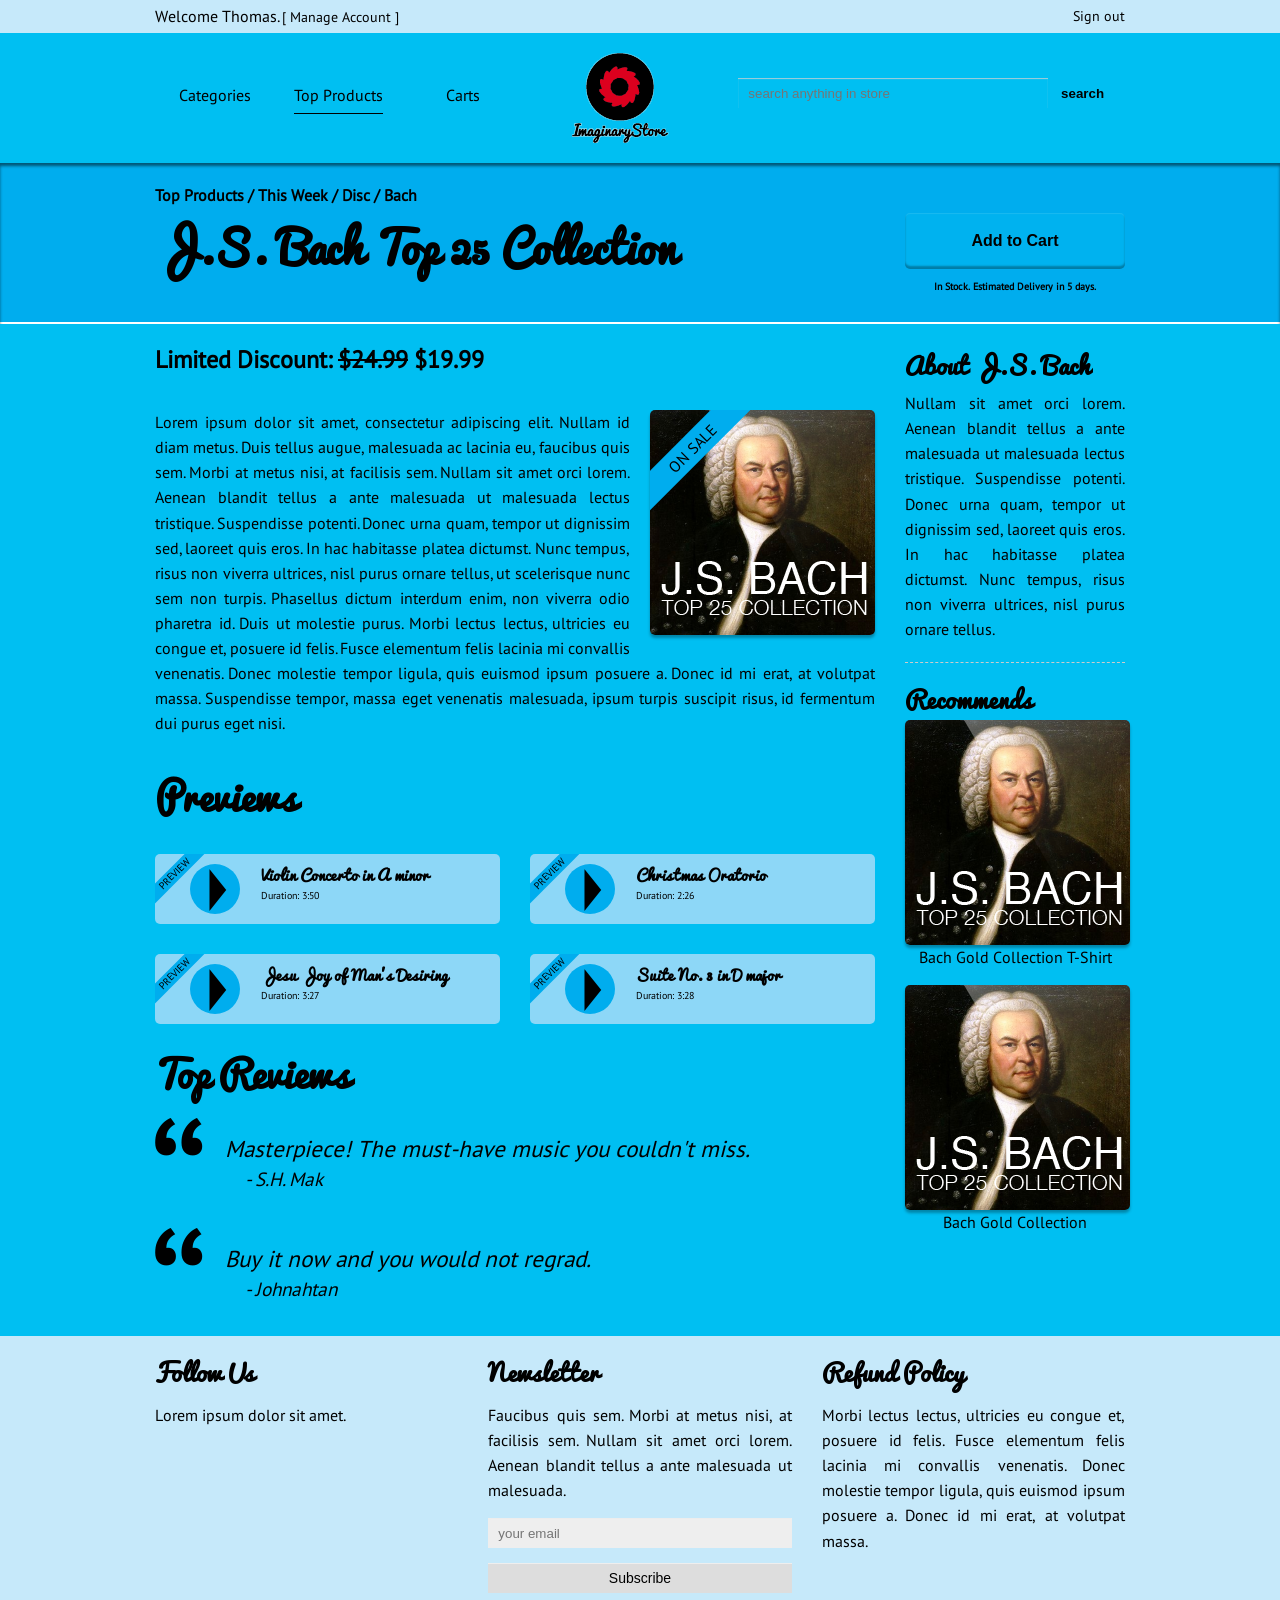
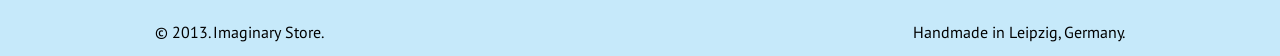
<file: index.html>
<!doctype html>
<html>
<head>
<meta charset="utf-8">
<meta name="viewport" content="width=device-width, initial-scale=1" />
<title>Imaginary Store - Blue</title>
<link href="style.css" rel="stylesheet" type="text/css" />
</head>

<body>
<header id="top">
	<div class="fix-size">
    	<p class="c9 left">
        	Welcome Thomas. <a href="">[ Manage Account ]</a>
        </p>
        <p class="c3 left">
        	<a href="#main-nav" class="hide"><img src="images/nav-btn.png" alt="button" /></a>
            <a href="" class="right">Sign out</a>
        </p>
    </div>
    <div class="clear"></div>
</header><!-- header -->

<nav>
	<div class="fix-size">
    	<ul class="c5 left show">
        	<li><a href="">Categories</a></li>
            <li><a href="">Top Products</a></li>
            <li><a href="">Carts</a></li>
        </ul>
        <a href="" class="c2 left c">
        	<img src="images/logo.png" alt="logo" />
        </a>
        <form action="#" class="c5 left show">
        	<input type="search" placeholder="search anything in store" required />
            <input type="submit" value="search" />
        </form>
    </div>
    <div class="clear"></div>
</nav><!-- nav -->

<section id="banner">
	<div class="fix-size">
    	<section class="c9 left c">
        	<p>Top Products / This Week / Disc / Bach</p>
            <h1>J.S. Bach Top 25 Collection</h1>
        </section>
        <aside class="c3 left c">
        	<button>Add to Cart</button>
            <p>In Stock. Estimated Delivery in 5 days.</p>
        </aside>
    </div>
    <div class="clear"></div>
</section><!-- banner -->

<section id="main">
	<div class="fix-size">
    	<section class="c9 left c">
        	<h3>Limited Discount: <del>$24.99</del> $19.99</h3>            
            <div class="trans right">
                <div class="cover">
                    <div class="face">
                        <p class="on-sale">ON SALE</p>
                    </div>
                    <div class="face back">
                        <b>J.S. Bach - Top 25 Collection</b>
                        <ol>
                            <li>Violin Concerto in A minor</li>
                            <li>Christmas Oratorio</li>
                            <li>Jesu Joy of Man's Desiring</li>
                            <li>Suite No. 3 in D major</li>
                            <!-- text -->
                        </ol>
                    </div>
                </div>
            </div><!-- trans -->
            
            <p>
            	Lorem ipsum dolor sit amet, consectetur adipiscing elit. Nullam id diam metus. Duis tellus augue, malesuada ac lacinia eu, faucibus quis sem. Morbi at metus nisi, at facilisis sem. Nullam sit amet orci lorem. Aenean blandit tellus a ante malesuada ut malesuada lectus tristique. Suspendisse potenti. Donec urna quam, tempor ut dignissim sed, laoreet quis eros. In hac habitasse platea dictumst. Nunc tempus, risus non viverra ultrices, nisl purus ornare tellus, ut scelerisque nunc sem non turpis. Phasellus dictum interdum enim, non viverra odio pharetra id. Duis ut molestie purus. Morbi lectus lectus, ultricies eu congue et, posuere id felis. Fusce elementum felis lacinia mi convallis venenatis. Donec molestie tempor ligula, quis euismod ipsum posuere a. Donec id mi erat, at volutpat massa. Suspendisse tempor, massa eget venenatis malesuada, ipsum turpis suscipit risus, id fermentum dui purus eget nisi.<!-- text -->
            </p>
            
            <h2>Previews</h2>
            <ul class="preview">
            	<li class="left"><a href="">
                	<div class="c3 left">
                    	<p class="title">PREVIEW</p>
                        <div class="circle"><div class="triangle">&#9658;</div></div>
                    </div>
                    <div class="c9 left">
                    	<b>Violin Concerto in A minor</b><!-- text -->
                        <small>Duration: 3:50</small>
                    </div>
                    <div class="clear"></div>
                </a></li><!-- element -->
                
                <li class="right"><a href="">
                	<div class="c3 left">
                    	<p class="title">PREVIEW</p>
                        <div class="circle"><div class="triangle">&#9658;</div></div>
                    </div>
                    <div class="c9 left">
                    	<b>Christmas Oratorio</b><!-- text -->
                        <small>Duration: 2:26</small>
                    </div>
                    <div class="clear"></div>
                </a></li><!-- element -->
                <li class="clear"></li>
                
                <li class="left"><a href="">
                	<div class="c3 left">
                    	<p class="title">PREVIEW</p>
                        <div class="circle"><div class="triangle">&#9658;</div></div>
                    </div>
                    <div class="c9 left">
                    	<b>Jesu Joy of Man's Desiring</b><!-- text -->
                        <small>Duration: 3:27</small>
                    </div>
                    <div class="clear"></div>
                </a></li><!-- element -->
                
                <li class="right"><a href="">
                	<div class="c3 left">
                    	<p class="title">PREVIEW</p>
                        <div class="circle"><div class="triangle">&#9658;</div></div>
                    </div>
                    <div class="c9 left">
                    	<b>Suite No. 3 in D major</b><!-- text -->
                        <small>Duration: 3:28</small>
                    </div>
                    <div class="clear"></div>
                </a></li><!-- element -->
            </ul>
            <div class="clear"></div>
            
            <h2>Top Reviews</h2>
            <blockquote>
            	<div class="quote">&ldquo;</div>
                <p>
                	Masterpiece! The must-have music you couldn't miss.<small>- S.H. Mak</small>
                </p>
            </blockquote>
            
            <blockquote>
            	<div class="quote">&ldquo;</div>
                <p>
                	Buy it now and you would not regrad. <small>- Johnahtan</small>
                </p>
            </blockquote>
        </section>
        <aside class="c3 left c">
        	<h3>About J.S. Bach</h3>
            <p class="about">
            	Nullam sit amet orci lorem. Aenean blandit tellus a ante malesuada ut malesuada lectus tristique. Suspendisse potenti. Donec urna quam, tempor ut dignissim sed, laoreet quis eros. In hac habitasse platea dictumst. Nunc tempus, risus non viverra ultrices, nisl purus ornare tellus.
            </p>
            
            <h3>Recommends</h3>
            <div class="aside-cover">
            	<div class="trans">
                	<div class="cover">
                    	<div class="face">
                        </div>
                        <div class="face back">
                        	<b>J.S. Bach - Top 25 Collection</b>
                            <ol>
                            	<li>Violin Concerto in A minor</li>
                                <li>Christmas Oratorio</li>
                                <li>Jesu Joy of Man's Desiring</li>
                                <li>Suite No. 3 in D major</li>
                            	<!-- text -->
                            </ol>
                            <button>Go to Album</button>
                        </div>
                    </div>
                </div><!-- trans -->
            	<p>Bach Gold Collection T-Shirt</p>
            </div><!-- aside cover -->
            
            <div class="aside-cover">
            	<div class="trans">
                	<div class="cover">
                    	<div class="face">
                        </div>
                        <div class="face back">
                        	<b>J.S. Bach - Top 25 Collection</b>
                            <ol>
                            	<li>Violin Concerto in A minor</li>
                                <li>Christmas Oratorio</li>
                                <li>Jesu Joy of Man's Desiring</li>
                                <li>Suite No. 3 in D major</li>
                            	<!-- text -->
                            </ol>
                            <button>Go to Album</button>
                        </div>
                    </div>
                </div><!-- trans -->
                <p>Bach Gold Collection</p>
            </div><!-- aside cover -->
        </aside>
    </div>
    <div class="clear"></div>
    
    <nav id="main-nav" class="c12 c hide">
    	<ul>
        	<li><a href="#top"><span class="arrow"></span>Back to Top</a></li>
            <li><a href="">Categories</a></li>
            <li><a href="">Top Products</a></li>
            <li><a href="">Carts</a></li>
            <li><a href="">Your Account</a></li>
        </ul>
        <form action="#">
        	<input type="search" placeholder="search in store" required />
            <input type="submit" value="go" />
        </form>
    </nav><!-- main nav -->
    <div class="clear"></div>
</section><!-- main -->

<section id="info">
	<div class="fix-size">
    	<div class="c4 left c">
        	<h3>Follow Us</h3>
            <p>
            	Lorem ipsum dolor sit amet.
            </p>
        </div>
        <div class="c4 left c">
        	<h3>Newsletter</h3>
            <p>
            	Faucibus quis sem. Morbi at metus nisi, at facilisis sem. Nullam sit amet orci lorem. Aenean blandit tellus a ante malesuada ut malesuada.
            </p>
            <form action="#">
            	<input type="email" placeholder="your email" required />
                <input type="submit" value="Subscribe" />
            </form>
        </div>
        <div class="c4 left c">
        	<h3>Refund Policy</h3>
        	<p>
            	Morbi lectus lectus, ultricies eu congue et, posuere id felis. Fusce elementum felis lacinia mi convallis venenatis. Donec molestie tempor ligula, quis euismod ipsum posuere a. Donec id mi erat, at volutpat massa.
            </p>
        </div>
    </div>
    <div class="clear"></div>
</section><!-- info -->

<footer>
	<div class="fix-size">
    	<div class="c12 c">
        	<span>&copy; 2013. Imaginary Store.</span>
            <span class="right">Handmade in Leipzig, Germany.</span>
        </div>
    </div>
    <div class="clear"></div>
</footer><!-- footer -->
</body>
</html>
</file>
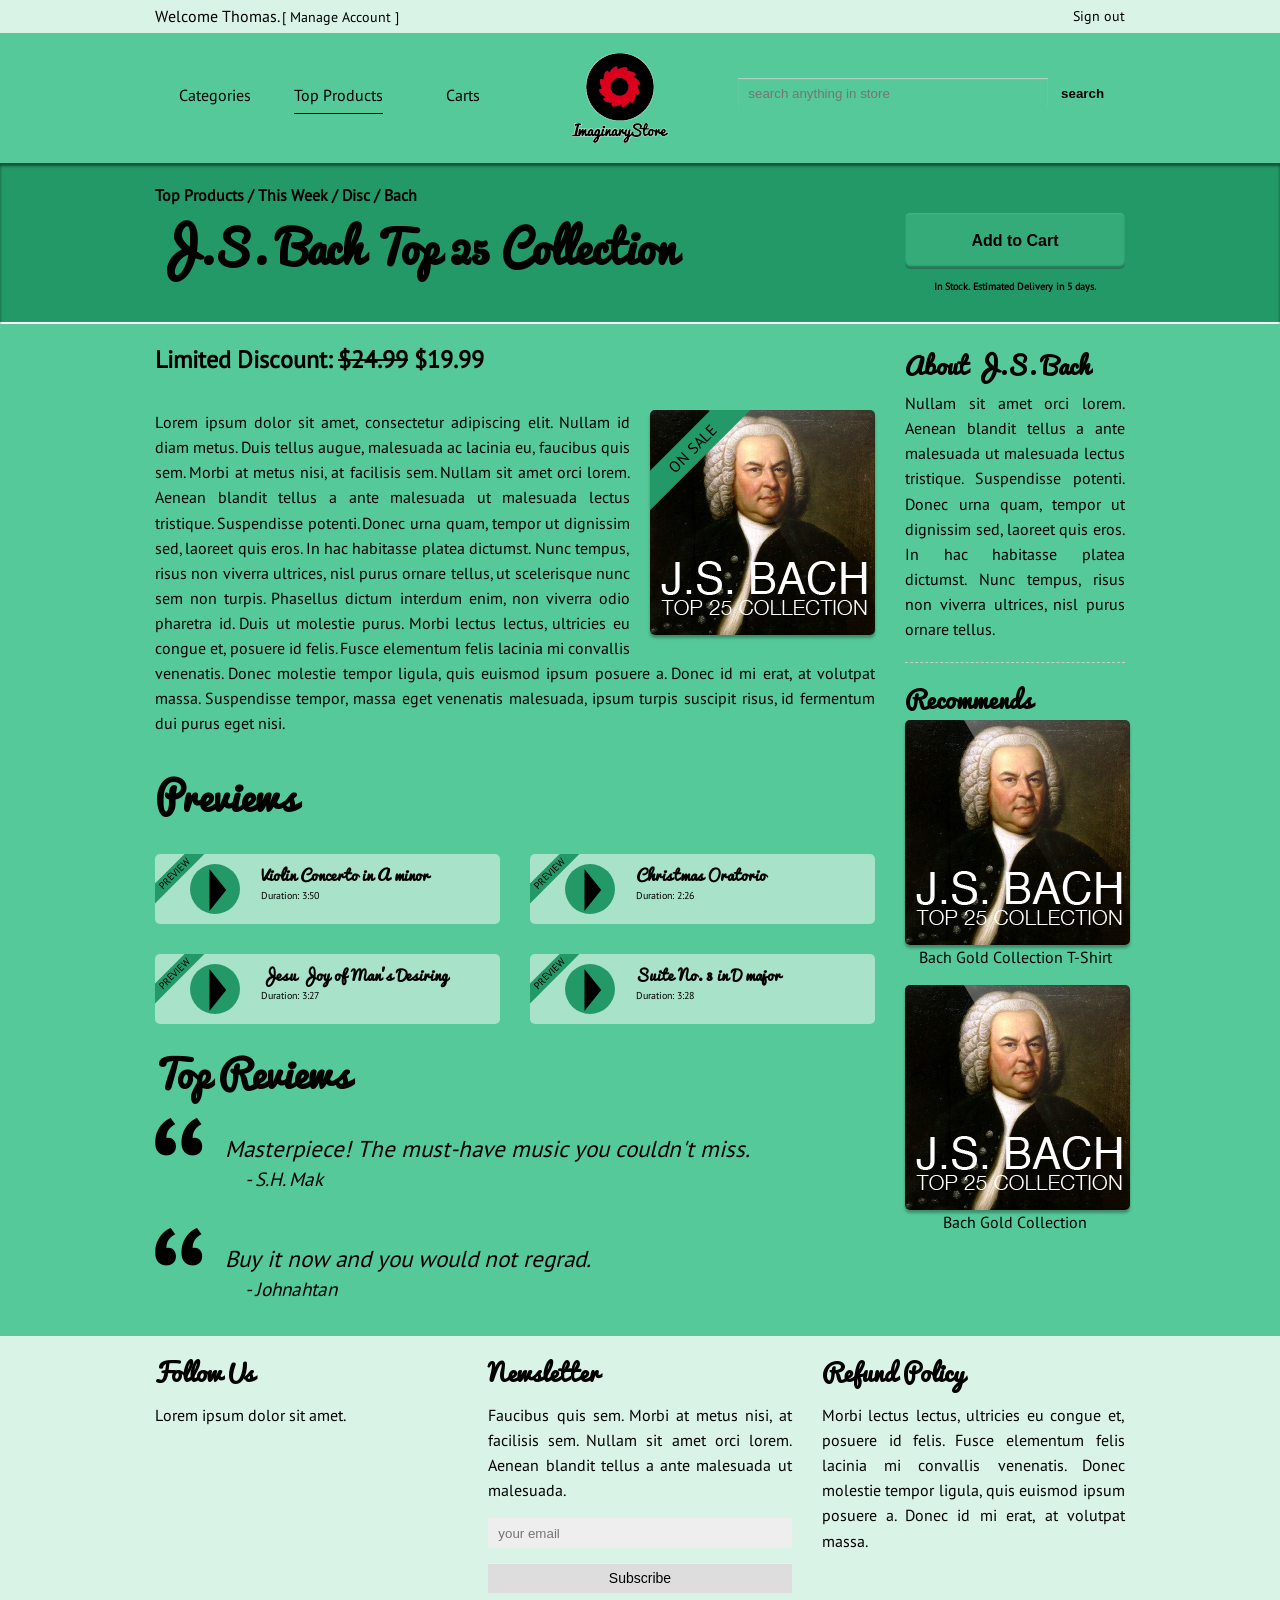
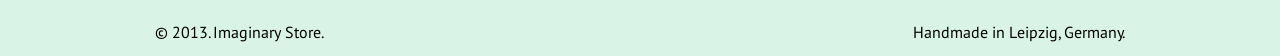
<file: green.html>
<!doctype html>
<html>
<head>
<meta charset="utf-8">
<meta name="viewport" content="width=device-width, initial-scale=1" />
<title>Imaginary Store - Green</title>
<link href="style-green.css" rel="stylesheet" type="text/css" />
</head>

<body>
<header id="top">
	<div class="fix-size">
    	<p class="c9 left">
        	Welcome Thomas. <a href="">[ Manage Account ]</a>
        </p>
        <p class="c3 left">
        	<a href="#main-nav" class="hide"><img src="images/nav-btn.png" alt="button" /></a>
            <a href="" class="right">Sign out</a>
        </p>
    </div>
    <div class="clear"></div>
</header><!-- header -->

<nav>
	<div class="fix-size">
    	<ul class="c5 left show">
        	<li><a href="">Categories</a></li>
            <li><a href="">Top Products</a></li>
            <li><a href="">Carts</a></li>
        </ul>
        <a href="" class="c2 left c">
        	<img src="images/logo.png" alt="logo" />
        </a>
        <form action="#" class="c5 left show">
        	<input type="search" placeholder="search anything in store" required />
            <input type="submit" value="search" />
        </form>
    </div>
    <div class="clear"></div>
</nav><!-- nav -->

<section id="banner">
	<div class="fix-size">
    	<section class="c9 left c">
        	<p>Top Products / This Week / Disc / Bach</p>
            <h1>J.S. Bach Top 25 Collection</h1>
        </section>
        <aside class="c3 left c">
        	<button>Add to Cart</button>
            <p>In Stock. Estimated Delivery in 5 days.</p>
        </aside>
    </div>
    <div class="clear"></div>
</section><!-- banner -->

<section id="main">
	<div class="fix-size">
    	<section class="c9 left c">
        	<h3>Limited Discount: <del>$24.99</del> $19.99</h3>            
            <div class="trans right">
                <div class="cover">
                    <div class="face">
                        <p class="on-sale">ON SALE</p>
                    </div>
                    <div class="face back">
                        <b>J.S. Bach - Top 25 Collection</b>
                        <ol>
                            <li>Violin Concerto in A minor</li>
                            <li>Christmas Oratorio</li>
                            <li>Jesu Joy of Man's Desiring</li>
                            <li>Suite No. 3 in D major</li>
                            <!-- text -->
                        </ol>
                    </div>
                </div>
            </div><!-- trans -->
            
            <p>
            	Lorem ipsum dolor sit amet, consectetur adipiscing elit. Nullam id diam metus. Duis tellus augue, malesuada ac lacinia eu, faucibus quis sem. Morbi at metus nisi, at facilisis sem. Nullam sit amet orci lorem. Aenean blandit tellus a ante malesuada ut malesuada lectus tristique. Suspendisse potenti. Donec urna quam, tempor ut dignissim sed, laoreet quis eros. In hac habitasse platea dictumst. Nunc tempus, risus non viverra ultrices, nisl purus ornare tellus, ut scelerisque nunc sem non turpis. Phasellus dictum interdum enim, non viverra odio pharetra id. Duis ut molestie purus. Morbi lectus lectus, ultricies eu congue et, posuere id felis. Fusce elementum felis lacinia mi convallis venenatis. Donec molestie tempor ligula, quis euismod ipsum posuere a. Donec id mi erat, at volutpat massa. Suspendisse tempor, massa eget venenatis malesuada, ipsum turpis suscipit risus, id fermentum dui purus eget nisi.<!-- text -->
            </p>
            
            <h2>Previews</h2>
            <ul class="preview">
            	<li class="left"><a href="">
                	<div class="c3 left">
                    	<p class="title">PREVIEW</p>
                        <div class="circle"><div class="triangle">&#9658;</div></div>
                    </div>
                    <div class="c9 left">
                    	<b>Violin Concerto in A minor</b><!-- text -->
                        <small>Duration: 3:50</small>
                    </div>
                    <div class="clear"></div>
                </a></li><!-- element -->
                
                <li class="right"><a href="">
                	<div class="c3 left">
                    	<p class="title">PREVIEW</p>
                        <div class="circle"><div class="triangle">&#9658;</div></div>
                    </div>
                    <div class="c9 left">
                    	<b>Christmas Oratorio</b><!-- text -->
                        <small>Duration: 2:26</small>
                    </div>
                    <div class="clear"></div>
                </a></li><!-- element -->
                <li class="clear"></li>
                
                <li class="left"><a href="">
                	<div class="c3 left">
                    	<p class="title">PREVIEW</p>
                        <div class="circle"><div class="triangle">&#9658;</div></div>
                    </div>
                    <div class="c9 left">
                    	<b>Jesu Joy of Man's Desiring</b><!-- text -->
                        <small>Duration: 3:27</small>
                    </div>
                    <div class="clear"></div>
                </a></li><!-- element -->
                
                <li class="right"><a href="">
                	<div class="c3 left">
                    	<p class="title">PREVIEW</p>
                        <div class="circle"><div class="triangle">&#9658;</div></div>
                    </div>
                    <div class="c9 left">
                    	<b>Suite No. 3 in D major</b><!-- text -->
                        <small>Duration: 3:28</small>
                    </div>
                    <div class="clear"></div>
                </a></li><!-- element -->
            </ul>
            <div class="clear"></div>
            
            <h2>Top Reviews</h2>
            <blockquote>
            	<div class="quote">&ldquo;</div>
                <p>
                	Masterpiece! The must-have music you couldn't miss.<small>- S.H. Mak</small>
                </p>
            </blockquote>
            
            <blockquote>
            	<div class="quote">&ldquo;</div>
                <p>
                	Buy it now and you would not regrad. <small>- Johnahtan</small>
                </p>
            </blockquote>
        </section>
        <aside class="c3 left c">
        	<h3>About J.S. Bach</h3>
            <p class="about">
            	Nullam sit amet orci lorem. Aenean blandit tellus a ante malesuada ut malesuada lectus tristique. Suspendisse potenti. Donec urna quam, tempor ut dignissim sed, laoreet quis eros. In hac habitasse platea dictumst. Nunc tempus, risus non viverra ultrices, nisl purus ornare tellus.
            </p>
            
            <h3>Recommends</h3>
            <div class="aside-cover">
            	<div class="trans">
                	<div class="cover">
                    	<div class="face">
                        </div>
                        <div class="face back">
                        	<b>J.S. Bach - Top 25 Collection</b>
                            <ol>
                            	<li>Violin Concerto in A minor</li>
                                <li>Christmas Oratorio</li>
                                <li>Jesu Joy of Man's Desiring</li>
                                <li>Suite No. 3 in D major</li>
                            	<!-- text -->
                            </ol>
                            <button>Go to Album</button>
                        </div>
                    </div>
                </div><!-- trans -->
            	<p>Bach Gold Collection T-Shirt</p>
            </div><!-- aside cover -->
            
            <div class="aside-cover">
            	<div class="trans">
                	<div class="cover">
                    	<div class="face">
                        </div>
                        <div class="face back">
                        	<b>J.S. Bach - Top 25 Collection</b>
                            <ol>
                            	<li>Violin Concerto in A minor</li>
                                <li>Christmas Oratorio</li>
                                <li>Jesu Joy of Man's Desiring</li>
                                <li>Suite No. 3 in D major</li>
                            	<!-- text -->
                            </ol>
                            <button>Go to Album</button>
                        </div>
                    </div>
                </div><!-- trans -->
                <p>Bach Gold Collection</p>
            </div><!-- aside cover -->
        </aside>
    </div>
    <div class="clear"></div>
    
    <nav id="main-nav" class="c12 c hide">
    	<ul>
        	<li><a href="#top"><span class="arrow"></span>Back to Top</a></li>
            <li><a href="">Categories</a></li>
            <li><a href="">Top Products</a></li>
            <li><a href="">Carts</a></li>
            <li><a href="">Your Account</a></li>
        </ul>
        <form action="#">
        	<input type="search" placeholder="search in store" required />
            <input type="submit" value="go" />
        </form>
    </nav><!-- main nav -->
    <div class="clear"></div>
</section><!-- main -->

<section id="info">
	<div class="fix-size">
    	<div class="c4 left c">
        	<h3>Follow Us</h3>
            <p>
            	Lorem ipsum dolor sit amet.
            </p>
        </div>
        <div class="c4 left c">
        	<h3>Newsletter</h3>
            <p>
            	Faucibus quis sem. Morbi at metus nisi, at facilisis sem. Nullam sit amet orci lorem. Aenean blandit tellus a ante malesuada ut malesuada.
            </p>
            <form action="#">
            	<input type="email" placeholder="your email" required />
                <input type="submit" value="Subscribe" />
            </form>
        </div>
        <div class="c4 left c">
        	<h3>Refund Policy</h3>
        	<p>
            	Morbi lectus lectus, ultricies eu congue et, posuere id felis. Fusce elementum felis lacinia mi convallis venenatis. Donec molestie tempor ligula, quis euismod ipsum posuere a. Donec id mi erat, at volutpat massa.
            </p>
        </div>
    </div>
    <div class="clear"></div>
</section><!-- info -->

<footer>
	<div class="fix-size">
    	<div class="c12 c">
        	<span>&copy; 2013. Imaginary Store.</span>
            <span class="right">Handmade in Leipzig, Germany.</span>
        </div>
    </div>
    <div class="clear"></div>
</footer><!-- footer -->
</body>
</html>
</file>
<file: style.css>
@charset "utf-8";
/* CSS Document */
* {
	margin: 0;
	padding: 0;
}
ul li {
	list-style: none;
}
a {
	text-decoration: none;
}
.clear {
	clear: both;
}
.left {
	float: left;
}
.right {
	float: right;
}
.hide {
	display: none;
}
::selection {
	background: #dc001e;
	color: #000;
}
::-moz-selection {
background: #dc001e;
color: #000;
}
.c2 {
	width: 16.6666%;
}
.c3 {
	width: 25%;
}
.c4 {
	width: 33.3333%;
}
.c5 {
	width: 41.6666%;
}
.c9 {
	width: 75%;
}
.c12 {
	width: 100%;
}
.c2, .c3, .c4, .c5, .c9, .c12 {
	padding: 0 15px;
	box-sizing: border-box;
	-moz-box-sizing: border-box;
}
.fix-size {
	max-width: 1000px;
	margin: auto;
}
/* core */
@font-face {
	font-family: font1;
	src: url(fonts/pacifico.woff);
}
@font-face {
	font-family: font2;
	src: url(fonts/ptsans.woff);
}
body {
	font-family: font2;
	font-size: 15.5px;
	color: #000;
	background: url(images/bg.png);
	line-height: 1.62em;
}
/* header */
header {
	color: #000;
	background: #222;
	line-height: 32px;
}
header a {
	color: #000;
	font-size: 14px;
}
/* footer */
footer {
	color: #000;
	background: #222;
	line-height: 48px;
}
/* nav */
body > nav ul {
	margin-top: 45px;
}
body > nav ul li {
	width: 31%;
	display: inline-block;
	text-align: center;
}
body > nav ul li a {
	color: #000;
	display: inline-block;
	padding: 5px 0;
}
body > nav ul li:nth-child(2) a {
	border-bottom: solid 1px;
}
body > nav ul:hover li a {
	border-bottom: none;
}
body > nav ul li:hover a {
	border-bottom: solid 1px;
}
body > nav a.c2 {
	display: block;
}
body > nav a img {
	display: block;
	margin: 20px 0;
}
body > nav form {
	margin-top: 45px;
}
input, button {
	width: 100%;
	height: 30px;
	color: #000;
	background: none;
	border: none;
	outline: none;
}
body > nav input[type=search] {
	width: 80%;
	box-shadow: inset 0 1px 1px rgba(210, 210, 210, 0.8);
	text-indent: 10px;
}
body > nav input[type=search]:focus {
	background: #fff;
	box-shadow: inset 0 1px 1px rgba(170, 170, 170, 0.7);
}
body > nav input[type=submit] {
	width: 16%;
	font-weight: bold;
	color: #000;
}
body > nav input[type=search]:focus + input {
	background: #fff;
	box-shadow: inset 0 1px 1px rgba(170, 170, 170, 0.7);
}
/* banner */
#banner {
	background: #c33;
	box-shadow: inset 0 3px 3px rgba(0, 0, 0, 0.5), inset 0 -2px #fff;
	font-weight: bold;
	padding: 20px 0;
	color: #000;
	text-shadow: 0 1px 2px rgba(0, 0, 0, 0.5);
}
h1, h2, h3 {
	font-family: font1;
	line-height: normal;
	padding-bottom: 10px;
}
h1 {
	font-size: 44px;
}
h2 {
	font-size: 38px;
}
h3 {
	font-size: 24px;
}
#banner aside button {
	height: 56px;
	border-radius: 5px;
	margin-top: 30px;
	font-size: 16px;
	font-weight: bold;
	color: #000;
	box-shadow: inset 0 -3px 2px rgba(0, 0, 0, 0.3), inset 0 1px 1px rgba(255, 255, 255, 0.1);
	background: #b23434;
	text-shadow: 0 1px 2px rgba(0, 0, 0, 0.5);
}
#banner aside button:hover {
	box-shadow: inset 0 2px 2px rgba(0, 0, 0, 0.1), inset 0 -2px rgba(255, 255, 255, 0.1);
}
#banner aside button:active {
	box-shadow: inset 0 2px 2px rgba(0, 0, 0, 0.1), inset 0 -2px rgba(255, 255, 255, 0.1);
	background: #8f292b;
}
#banner aside p {
	text-align: center;
	font-size: 10px;
	padding: 5px 0;
}
/* main */
#main {
	padding-top: 20px;
	overflow: hidden;
}
#main section > .right {
	margin-left: 20px;
	margin-bottom: 10px;
}
#main section h3 {
	font-family: font2;
	font-size: 24px !important;
	margin-bottom: 25px;
}
#main section h3 del {
	color: #000;
}
#main section > p {
	text-align: justify;
	margin-bottom: 25px;
}
/* trans */
.trans {
	width: 225px;
	height: 225px;
	margin: auto;
	perspective: 800px;
	-webkit-perspective: 800px;
}
.trans .cover {
	width: 225px;
	height: 225px;
	position: relative;
	transform-style: preserve-3d;
	-webkit-transform-style: preserve-3d;
	transition: all 0.5s ease-out;
	-webkit-transition: all 0.5s ease-out;
}
.trans .face {
	background: url(images/disc-cover.png) no-repeat;
	width: 205px;
	height: 205px;
	padding: 10px;
	border-radius: 5px;
	transform-style: preserve-3d;
	-webkit-transform-style: preserve-3d;
	backface-visibility: hidden;
	-webkit-backface-visibility: hidden;
	box-shadow: 0 3px 3px rgba(0, 0, 0, 0.3);
	position: absolute;
	overflow: hidden;
}
.trans .back {
	box-shadow: 0 3px 3px rgba(0, 0, 0, 0.3), inset 0 225px rgba(255, 255, 255, 0.7);
	text-align: center;
	transform: rotateY(180deg);
	-webkit-transform: rotateY(180deg);
	padding: 9px;
	border: solid 1px;
}
.trans:hover .cover {
	transform: rotateY(-180deg);
	-webkit-transform: rotateY(-180deg);
}
.trans .back b {
	font-size: 14px;
}
.trans .back ol {
	margin-top: 10px;
}
.trans .back ol li {
	list-style: decimal inside;
	line-height: 28px;
	text-align: left;
}
.trans .on-sale {
	background: rgba(255, 0, 0, 0.7);
	color: #000;
	transform: rotate(-45deg);
	-webkit-transform: rotate(-45deg);
	margin-top: 14px;
	margin-left: -140px;
	text-align: center;
	line-height: 28px;
}
.trans .back button {
	color: #000;
	background: #c33;
	border-radius: 4px;
	margin-top: 10px;
	width: 100px;
}
.trans .back button:hover {
	background: rgba(204, 51, 51, 0.8);
}
/* main */
#main .preview li {
	width: 50%;
}
#main .preview li a {
	display: block;
	background: #fac7d2;
	border-radius: 5px;
	margin: 15px;
	overflow: hidden;
	color: #000;
	position: relative;
	padding: 10px;
}
#main .preview li.left a {
	margin-left: 0;
}
#main .preview li.right a {
	margin-right: 0;
}
#main .preview .title {
	color: #000;
	font-size: 10px;
	display: block;
	padding: 0 20px;
	line-height: 14px;
	display: block;
	background: #fe0000;
	transform: rotate(-45deg);
	-webkit-transform: rotate(-45deg);
	position: absolute;
	top: 13px;
	left: -20px;
}
#main .preview .circle {
	margin-left: 10px;
	width: 50px;
	height: 50px;
	border-radius: 50%;
	background: #fe0000;
	position: relative;
}
#main .preview .triangle {
	color: #000;
	font-size: 28px;
	transform: scaleY(2.5);
	-webkit-transform: scaleY(2.5);
	top: 7px;
	left: 14px;
	position: absolute;
}
#main .preview b {
	font-family: font1;
	display: block;
	line-height: 22px;
}
#main .preview small {
	font-size: 10px;
	display: block;
	line-height: 20px;
}
#main blockquote {
	position: relative;
	margin-bottom: 35px;
}
#main blockquote .quote {
	font-size: 18px;
	transform: scale(10, 10);
	-webkit-transform: scale(10, 10);
	color: #000;
	position: absolute;
	left: 20px;
	top: 65px;
}
#main blockquote p {
	padding-top: 20px;
	padding-left: 70px;
	font-size: 23px;
	font-style: italic;
	color: #000;
}
#main blockquote small {
	display: block;
	margin-left: 20px;
	margin-top: 5px;
}
#main aside h3 {
	padding-bottom: 0px;
}
#main aside p {
	text-align: center;
}
#main aside .about {
	margin-bottom: 15px;
	padding-bottom: 20px;
	border-bottom: #ccc dashed 1px;
	text-align: justify;
	margin-top: 5px;
}
#main aside .aside-cover {
	margin-bottom: 15px;
}
/* info */
#info {
	padding: 15px 0;
	background: #ccc;
}
#info p {
	margin-bottom: 15px;
	text-align: justify;
}
#info input[type=email] {
	text-indent: 10px;
	background: #eee;
	box-shadow: inset 0 1px 1px #eee;
	margin-bottom: 15px;
}
#info input[type=submit] {
	background: #ddd;
	color: #000;
	box-shadow: inset 0 1px #eee;
	font-size: 14px;
}

/* small screen */
@media (max-width: 800px) {
.hide {
	display: block;
}
.show {
	display: none;
}
.c {
	width: 100%;
}
header a.right {
	float: left;
}
header a.hide {
	float: right;
}
header a.hide img {
	display: block;
	margin: 6px;
}
body > nav a.c2 img {
	margin: 20px auto;
}
#banner {
	padding-bottom: 10px;
}
h1 {
	font-size: 34px;
}
h2 {
	font-size: 28px;
}
h3 {
	font-size: 18px;
}
#main .preview li {
	width: 100%;
}
#main .preview li a {
	margin: 15px 0;
}
#main aside .aside-cover {
	width: 50%;
	float: left;
}
#main-nav {
	margin: 50px 0;
}
#main-nav ul li a {
	display: block;
	line-height: 56px;
	border-top: #ddd solid 1px;
	color: #000;
	padding: 0 10px;
	transition: all 0.5s linear;
	-webkit-transition: all 0.5s linear;
}
#main-nav ul li:last-child a {
	border-bottom: #ddd solid 1px;
}
#main-nav ul li a:hover {
	background: rgba(250, 199, 210, 0.5);
}
#main-nav .arrow {
	background: url(images/arrow.png) no-repeat bottom;
	width: 30px;
	height: 20px;
	display: inline-block;
	transition: all 0.5s linear;
	-webkit-transition: all 0.5s linear;
}
#main-nav ul li:first-child a:hover .arrow {
	background: url(images/double-arrow.png) no-repeat bottom;
}
#main-nav input {
	border: #aaa solid 1px;
	height: 34px;
	margin: 10px 0;
}
#main-nav input[type=search] {
	box-shadow: inset 0 1px 1px rgba(170, 170, 170, 0.4);
	text-indent: 10px;
}
#main-nav input[type=submit] {
	color: #000;
}
}
 @media (max-width: 500px) {
header p.c9 {
	width: 66.6666%;
}
header p.c3 {
	width: 33.3333%;
}
}
/* Monochromatic palette: primary, secondary, background, content, footer */
body { background: #00BFF2; color: #000; }
#banner { background: #00ADEE; color: #000; text-shadow: none; }
#banner aside button, .trans .back button { background: #00B2EF; color: #000; text-shadow: none; }
#banner aside button:active, .trans .back button:hover,
.trans .on-sale, #main .preview .title, #main .preview .circle { background: #00ADEE; color: #000; }
#main .preview li a, #main-nav ul li a:hover { background: #8DD7F7; color: #000; }
header, footer, #info { background: #C6E9FA; color: #000; }
::selection { background: #00ADEE; color: #000; }
::-moz-selection { background: #00ADEE; color: #000; }
</file>
<file: style-green.css>
@charset "utf-8";
/* CSS Document */
* {
	margin: 0;
	padding: 0;
}
ul li {
	list-style: none;
}
a {
	text-decoration: none;
}
.clear {
	clear: both;
}
.left {
	float: left;
}
.right {
	float: right;
}
.hide {
	display: none;
}
::selection {
	background: #dc001e;
	color: #000;
}
::-moz-selection {
background: #dc001e;
color: #000;
}
.c2 {
	width: 16.6666%;
}
.c3 {
	width: 25%;
}
.c4 {
	width: 33.3333%;
}
.c5 {
	width: 41.6666%;
}
.c9 {
	width: 75%;
}
.c12 {
	width: 100%;
}
.c2, .c3, .c4, .c5, .c9, .c12 {
	padding: 0 15px;
	box-sizing: border-box;
	-moz-box-sizing: border-box;
}
.fix-size {
	max-width: 1000px;
	margin: auto;
}
/* core */
@font-face {
	font-family: font1;
	src: url(fonts/pacifico.woff);
}
@font-face {
	font-family: font2;
	src: url(fonts/ptsans.woff);
}
body {
	font-family: font2;
	font-size: 15.5px;
	color: #000;
	background: url(images/bg.png);
	line-height: 1.62em;
}
/* header */
header {
	color: #000;
	background: #222;
	line-height: 32px;
}
header a {
	color: #000;
	font-size: 14px;
}
/* footer */
footer {
	color: #000;
	background: #222;
	line-height: 48px;
}
/* nav */
body > nav ul {
	margin-top: 45px;
}
body > nav ul li {
	width: 31%;
	display: inline-block;
	text-align: center;
}
body > nav ul li a {
	color: #000;
	display: inline-block;
	padding: 5px 0;
}
body > nav ul li:nth-child(2) a {
	border-bottom: solid 1px;
}
body > nav ul:hover li a {
	border-bottom: none;
}
body > nav ul li:hover a {
	border-bottom: solid 1px;
}
body > nav a.c2 {
	display: block;
}
body > nav a img {
	display: block;
	margin: 20px 0;
}
body > nav form {
	margin-top: 45px;
}
input, button {
	width: 100%;
	height: 30px;
	color: #000;
	background: none;
	border: none;
	outline: none;
}
body > nav input[type=search] {
	width: 80%;
	box-shadow: inset 0 1px 1px rgba(210, 210, 210, 0.8);
	text-indent: 10px;
}
body > nav input[type=search]:focus {
	background: #fff;
	box-shadow: inset 0 1px 1px rgba(170, 170, 170, 0.7);
}
body > nav input[type=submit] {
	width: 16%;
	font-weight: bold;
	color: #000;
}
body > nav input[type=search]:focus + input {
	background: #fff;
	box-shadow: inset 0 1px 1px rgba(170, 170, 170, 0.7);
}
/* banner */
#banner {
	background: #c33;
	box-shadow: inset 0 3px 3px rgba(0, 0, 0, 0.5), inset 0 -2px #fff;
	font-weight: bold;
	padding: 20px 0;
	color: #000;
	text-shadow: 0 1px 2px rgba(0, 0, 0, 0.5);
}
h1, h2, h3 {
	font-family: font1;
	line-height: normal;
	padding-bottom: 10px;
}
h1 {
	font-size: 44px;
}
h2 {
	font-size: 38px;
}
h3 {
	font-size: 24px;
}
#banner aside button {
	height: 56px;
	border-radius: 5px;
	margin-top: 30px;
	font-size: 16px;
	font-weight: bold;
	color: #000;
	box-shadow: inset 0 -3px 2px rgba(0, 0, 0, 0.3), inset 0 1px 1px rgba(255, 255, 255, 0.1);
	background: #b23434;
	text-shadow: 0 1px 2px rgba(0, 0, 0, 0.5);
}
#banner aside button:hover {
	box-shadow: inset 0 2px 2px rgba(0, 0, 0, 0.1), inset 0 -2px rgba(255, 255, 255, 0.1);
}
#banner aside button:active {
	box-shadow: inset 0 2px 2px rgba(0, 0, 0, 0.1), inset 0 -2px rgba(255, 255, 255, 0.1);
	background: #8f292b;
}
#banner aside p {
	text-align: center;
	font-size: 10px;
	padding: 5px 0;
}
/* main */
#main {
	padding-top: 20px;
	overflow: hidden;
}
#main section > .right {
	margin-left: 20px;
	margin-bottom: 10px;
}
#main section h3 {
	font-family: font2;
	font-size: 24px !important;
	margin-bottom: 25px;
}
#main section h3 del {
	color: #000;
}
#main section > p {
	text-align: justify;
	margin-bottom: 25px;
}
/* trans */
.trans {
	width: 225px;
	height: 225px;
	margin: auto;
	perspective: 800px;
	-webkit-perspective: 800px;
}
.trans .cover {
	width: 225px;
	height: 225px;
	position: relative;
	transform-style: preserve-3d;
	-webkit-transform-style: preserve-3d;
	transition: all 0.5s ease-out;
	-webkit-transition: all 0.5s ease-out;
}
.trans .face {
	background: url(images/disc-cover.png) no-repeat;
	width: 205px;
	height: 205px;
	padding: 10px;
	border-radius: 5px;
	transform-style: preserve-3d;
	-webkit-transform-style: preserve-3d;
	backface-visibility: hidden;
	-webkit-backface-visibility: hidden;
	box-shadow: 0 3px 3px rgba(0, 0, 0, 0.3);
	position: absolute;
	overflow: hidden;
}
.trans .back {
	box-shadow: 0 3px 3px rgba(0, 0, 0, 0.3), inset 0 225px rgba(255, 255, 255, 0.7);
	text-align: center;
	transform: rotateY(180deg);
	-webkit-transform: rotateY(180deg);
	padding: 9px;
	border: solid 1px;
}
.trans:hover .cover {
	transform: rotateY(-180deg);
	-webkit-transform: rotateY(-180deg);
}
.trans .back b {
	font-size: 14px;
}
.trans .back ol {
	margin-top: 10px;
}
.trans .back ol li {
	list-style: decimal inside;
	line-height: 28px;
	text-align: left;
}
.trans .on-sale {
	background: rgba(255, 0, 0, 0.7);
	color: #000;
	transform: rotate(-45deg);
	-webkit-transform: rotate(-45deg);
	margin-top: 14px;
	margin-left: -140px;
	text-align: center;
	line-height: 28px;
}
.trans .back button {
	color: #000;
	background: #c33;
	border-radius: 4px;
	margin-top: 10px;
	width: 100px;
}
.trans .back button:hover {
	background: rgba(204, 51, 51, 0.8);
}
/* main */
#main .preview li {
	width: 50%;
}
#main .preview li a {
	display: block;
	background: #fac7d2;
	border-radius: 5px;
	margin: 15px;
	overflow: hidden;
	color: #000;
	position: relative;
	padding: 10px;
}
#main .preview li.left a {
	margin-left: 0;
}
#main .preview li.right a {
	margin-right: 0;
}
#main .preview .title {
	color: #000;
	font-size: 10px;
	display: block;
	padding: 0 20px;
	line-height: 14px;
	display: block;
	background: #fe0000;
	transform: rotate(-45deg);
	-webkit-transform: rotate(-45deg);
	position: absolute;
	top: 13px;
	left: -20px;
}
#main .preview .circle {
	margin-left: 10px;
	width: 50px;
	height: 50px;
	border-radius: 50%;
	background: #fe0000;
	position: relative;
}
#main .preview .triangle {
	color: #000;
	font-size: 28px;
	transform: scaleY(2.5);
	-webkit-transform: scaleY(2.5);
	top: 7px;
	left: 14px;
	position: absolute;
}
#main .preview b {
	font-family: font1;
	display: block;
	line-height: 22px;
}
#main .preview small {
	font-size: 10px;
	display: block;
	line-height: 20px;
}
#main blockquote {
	position: relative;
	margin-bottom: 35px;
}
#main blockquote .quote {
	font-size: 18px;
	transform: scale(10, 10);
	-webkit-transform: scale(10, 10);
	color: #000;
	position: absolute;
	left: 20px;
	top: 65px;
}
#main blockquote p {
	padding-top: 20px;
	padding-left: 70px;
	font-size: 23px;
	font-style: italic;
	color: #000;
}
#main blockquote small {
	display: block;
	margin-left: 20px;
	margin-top: 5px;
}
#main aside h3 {
	padding-bottom: 0px;
}
#main aside p {
	text-align: center;
}
#main aside .about {
	margin-bottom: 15px;
	padding-bottom: 20px;
	border-bottom: #ccc dashed 1px;
	text-align: justify;
	margin-top: 5px;
}
#main aside .aside-cover {
	margin-bottom: 15px;
}
/* info */
#info {
	padding: 15px 0;
	background: #ccc;
}
#info p {
	margin-bottom: 15px;
	text-align: justify;
}
#info input[type=email] {
	text-indent: 10px;
	background: #eee;
	box-shadow: inset 0 1px 1px #eee;
	margin-bottom: 15px;
}
#info input[type=submit] {
	background: #ddd;
	color: #000;
	box-shadow: inset 0 1px #eee;
	font-size: 14px;
}

/* small screen */
@media (max-width: 800px) {
.hide {
	display: block;
}
.show {
	display: none;
}
.c {
	width: 100%;
}
header a.right {
	float: left;
}
header a.hide {
	float: right;
}
header a.hide img {
	display: block;
	margin: 6px;
}
body > nav a.c2 img {
	margin: 20px auto;
}
#banner {
	padding-bottom: 10px;
}
h1 {
	font-size: 34px;
}
h2 {
	font-size: 28px;
}
h3 {
	font-size: 18px;
}
#main .preview li {
	width: 100%;
}
#main .preview li a {
	margin: 15px 0;
}
#main aside .aside-cover {
	width: 50%;
	float: left;
}
#main-nav {
	margin: 50px 0;
}
#main-nav ul li a {
	display: block;
	line-height: 56px;
	border-top: #ddd solid 1px;
	color: #000;
	padding: 0 10px;
	transition: all 0.5s linear;
	-webkit-transition: all 0.5s linear;
}
#main-nav ul li:last-child a {
	border-bottom: #ddd solid 1px;
}
#main-nav ul li a:hover {
	background: rgba(250, 199, 210, 0.5);
}
#main-nav .arrow {
	background: url(images/arrow.png) no-repeat bottom;
	width: 30px;
	height: 20px;
	display: inline-block;
	transition: all 0.5s linear;
	-webkit-transition: all 0.5s linear;
}
#main-nav ul li:first-child a:hover .arrow {
	background: url(images/double-arrow.png) no-repeat bottom;
}
#main-nav input {
	border: #aaa solid 1px;
	height: 34px;
	margin: 10px 0;
}
#main-nav input[type=search] {
	box-shadow: inset 0 1px 1px rgba(170, 170, 170, 0.4);
	text-indent: 10px;
}
#main-nav input[type=submit] {
	color: #000;
}
}
 @media (max-width: 500px) {
header p.c9 {
	width: 66.6666%;
}
header p.c3 {
	width: 33.3333%;
}
}
/* Monochromatic palette: primary, secondary, background, content, footer */
body { background: #55C99A; color: #000; }
#banner { background: #239968; color: #000; text-shadow: none; }
#banner aside button, .trans .back button { background: #35AB7A; color: #000; text-shadow: none; }
#banner aside button:active, .trans .back button:hover,
.trans .on-sale, #main .preview .title, #main .preview .circle { background: #239968; color: #000; }
#main .preview li a, #main-nav ul li a:hover { background: #A8E2C8; color: #000; }
header, footer, #info { background: #D9F3E7; color: #000; }
::selection { background: #239968; color: #000; }
::-moz-selection { background: #239968; color: #000; }
</file>
